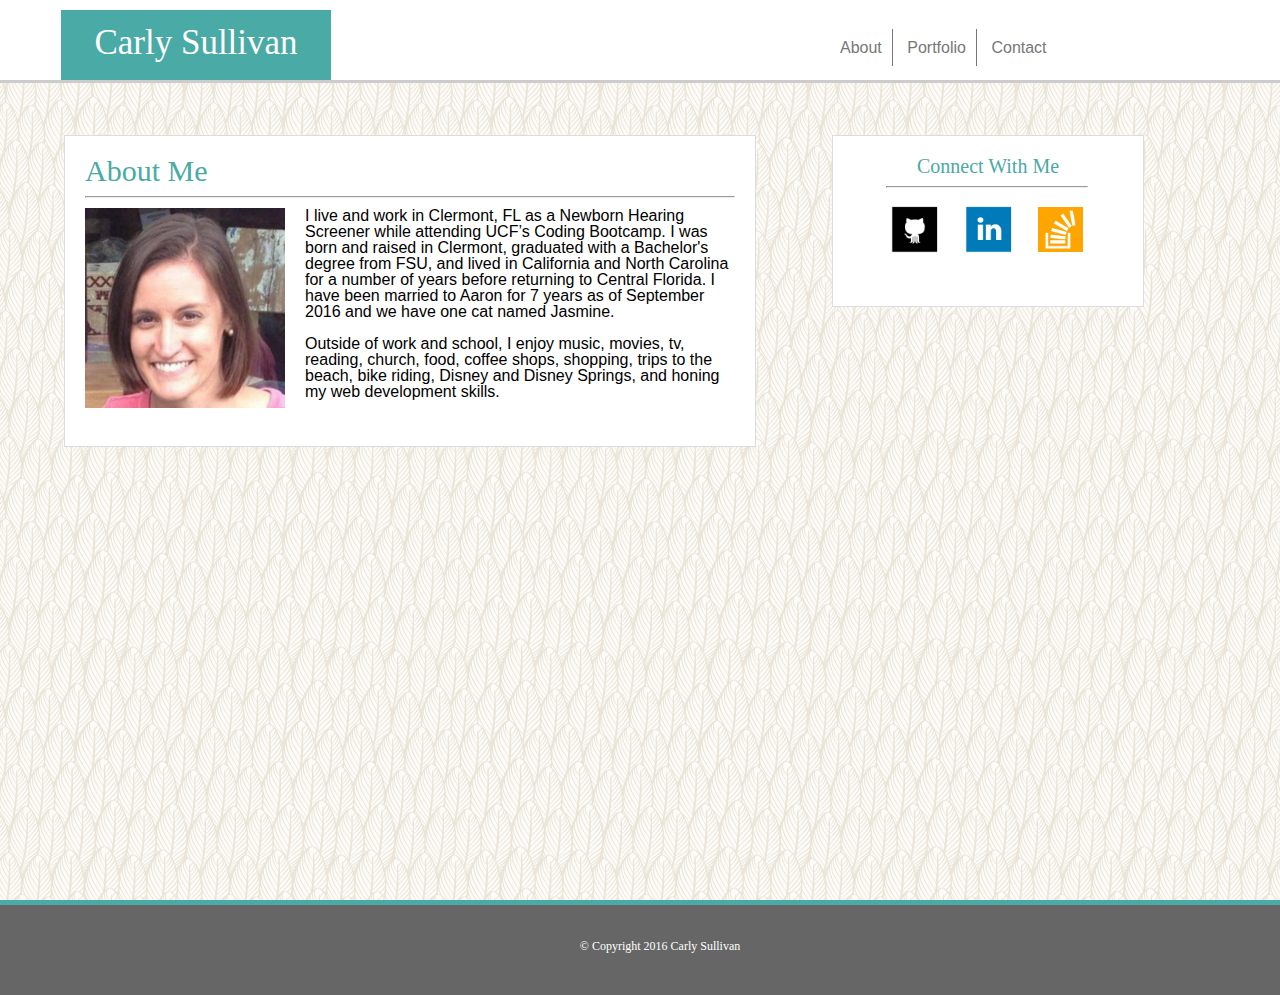
<file: index.html>
<!DOCTYPE html>
<html>
<head>
	<!-- Title for browser tab -->
	<title>About</title>
	<!-- linking to "normalizing" cross-browser css stylesheet -->
	<link rel="stylesheet" type="text/css" href="assets/css/reset.css">
	<!-- linking to css stylesheet specific to all Basic-Portfolio files -->
	<link rel="stylesheet" type="text/css" href="assets/css/style.css">
</head>

<body>
	<!-- header -->
	<div class="header">
		<!-- header logo -->
		<div class="logo">
			<h1>Carly Sullivan</h1>
		</div>
		<!-- header navigation -->
		<div class="navigation">	
			<a href="index.html" target="_blank" class="vertical-line">About</a>
			<a href="portfolio.html" target="_blank" class="vertical-line">Portfolio</a>
			<a href="contact.html" target="_blank">Contact</a>
		</div>

	</div>

	<!-- body content excluding header, push div, and footer -->
	<div class="wrapper">
		
		<!-- main content section unique to index.html -->
		<section id="main-bio">

			<h2>About Me</h2>
			<hr>

			<!-- bio pic/headshot -->
			<img class="biopic" src="assets/images/carlyheadshot.jpeg" height="200" width="200" alt="Headshot of Carly Sullivan">

			<!-- Bio/About Me text content -->
			<p>I live and work in Clermont, FL as a Newborn Hearing Screener while attending UCF&#8217;s Coding Bootcamp. I was born and raised in Clermont, graduated with a Bachelor's degree from FSU, and lived in California and North Carolina for a number of years before returning to Central Florida. I have been married to Aaron for 7 years as of September 2016 and we have one cat named Jasmine.</p>

			<br>
			
			<p>Outside of work and school, I enjoy music, movies, tv, reading, church, food, coffee shops, shopping, trips to the beach, bike riding, Disney and Disney Springs, and honing my web development skills. </p>

		</section>

		<!-- Sidebar linking to outside profiles -->
		<section id="contact-info">	
	
			<h3>Connect With Me</h3>
			<hr class="hr">
			<div class="icons-group">	
				<a href="https://www.github.com/carlynsullivan" target="_blank"><img src="assets/images/GitHubBlkSqIcon.png" class="icons icon-gh"></a>

				<a href="http://www.linkedin.com/in/carlynsullivan" target="_blank"><img src="assets/images/LinkedInBluSqIcon.png" class="icons icon-li"></a>

				<a href="http://stackoverflow.com/users/6832891/carly" target="_blank"><img src="assets/images/StackOverflowOrSqIcon.png" class="icons icon-so"></a>
					
		</section>

	</div>

	<!-- push div to accomodate sticky footer -->
	<div class="push"></div>

	<!-- footer -->
	<div class="footer">
	<!-- copyright -->
	<h5>&copy; Copyright 2016 Carly Sullivan</h5></div>
</body>
</html>
</file>
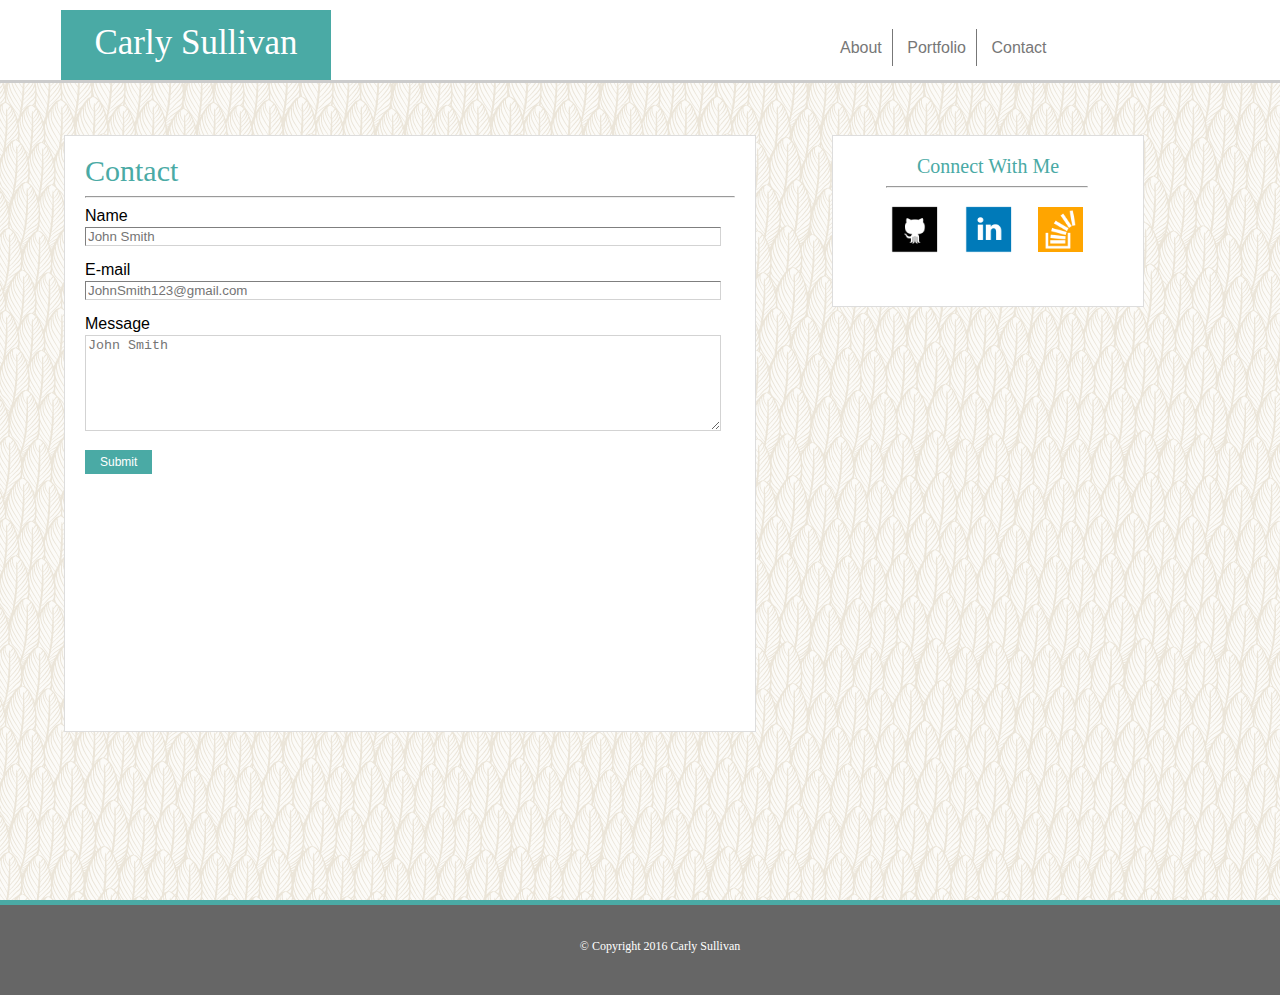
<file: contact.html>
<!DOCTYPE html>
<html>
<head>
	<!-- Title for browser tab -->
	<title>Contact</title>
	<!-- linking to "normalizing" cross-browser css stylesheet -->
	<link rel="stylesheet" type="text/css" href="assets/css/reset.css">
	<!-- linking to css stylesheet specific to all Basic-Portfolio files -->
	<link rel="stylesheet" type="text/css" href="assets/css/style.css">
</head>

<body>
	<!-- header -->
	<div class="header">
		<!-- header logo -->
		<div class="logo">
			<h1>Carly Sullivan</h1>
		</div>
		<!-- header navigation -->
		<div class="navigation">	
			<a href="index.html" target="_blank" class="vertical-line">About</a>
			<a href="portfolio.html" target="_blank" class="vertical-line">Portfolio</a>
			<a href="contact.html" target="_blank">Contact</a>
		</div>

	</div>

		<!-- body content excluding header, push div, and footer -->
		<div class="wrapper">
		
		<!-- main content section common to all html files excluding index.html -->
		<section class="main-content">

			<h2>Contact</h2>
			<hr>

			<!-- form for user to complete -->
			<form action="mailto:carlysullivan2@gmail.com" method="post" enctype="text/plain">
			
				<label>Name

				<br>
				<input type="text" placeholder="John Smith" name="name"></label>
			
				<br>
				<br>

				<label>E-mail<br>

				<input type="text" required placeholder="JohnSmith123@gmail.com" name="e-mail"></label>

				<br>
				<br>
			
				<label>Message<br>
				<textarea placeholder="John Smith" type ="text" rows="6" name="message"></textarea></label>
				
				<br>
				<br>

				<!-- button inside form -->
				<button type="submit">Submit</button>
			</form>

		</section>

		<!-- Sidebar linking to outside profiles -->
		<section id="contact-info">	
	
			<h3>Connect With Me</h3>
			<hr class="hr">
			<div class="icons-group">	
				<a href="https://www.github.com/carlynsullivan" target="_blank"><img src="assets/images/GitHubBlkSqIcon.png" class="icons icon-gh"></a>

				<a href="http://www.linkedin.com/in/carlynsullivan" target="_blank"><img src="assets/images/LinkedInBluSqIcon.png" class="icons icon-li"></a>

				<a href="http://stackoverflow.com/users/6832891/carly" target="_blank"><img src="assets/images/StackOverflowOrSqIcon.png" class="icons icon-so"></a>
					
		</section>

	</div>

	<!-- push div to accomodate sticky footer -->
	<div class="push"></div>

	<!-- footer -->
	<div class="footer">
	<!-- copyright -->
	<h5>&copy; Copyright 2016 Carly Sullivan</h5></footer>
</body>
</html>
</file>
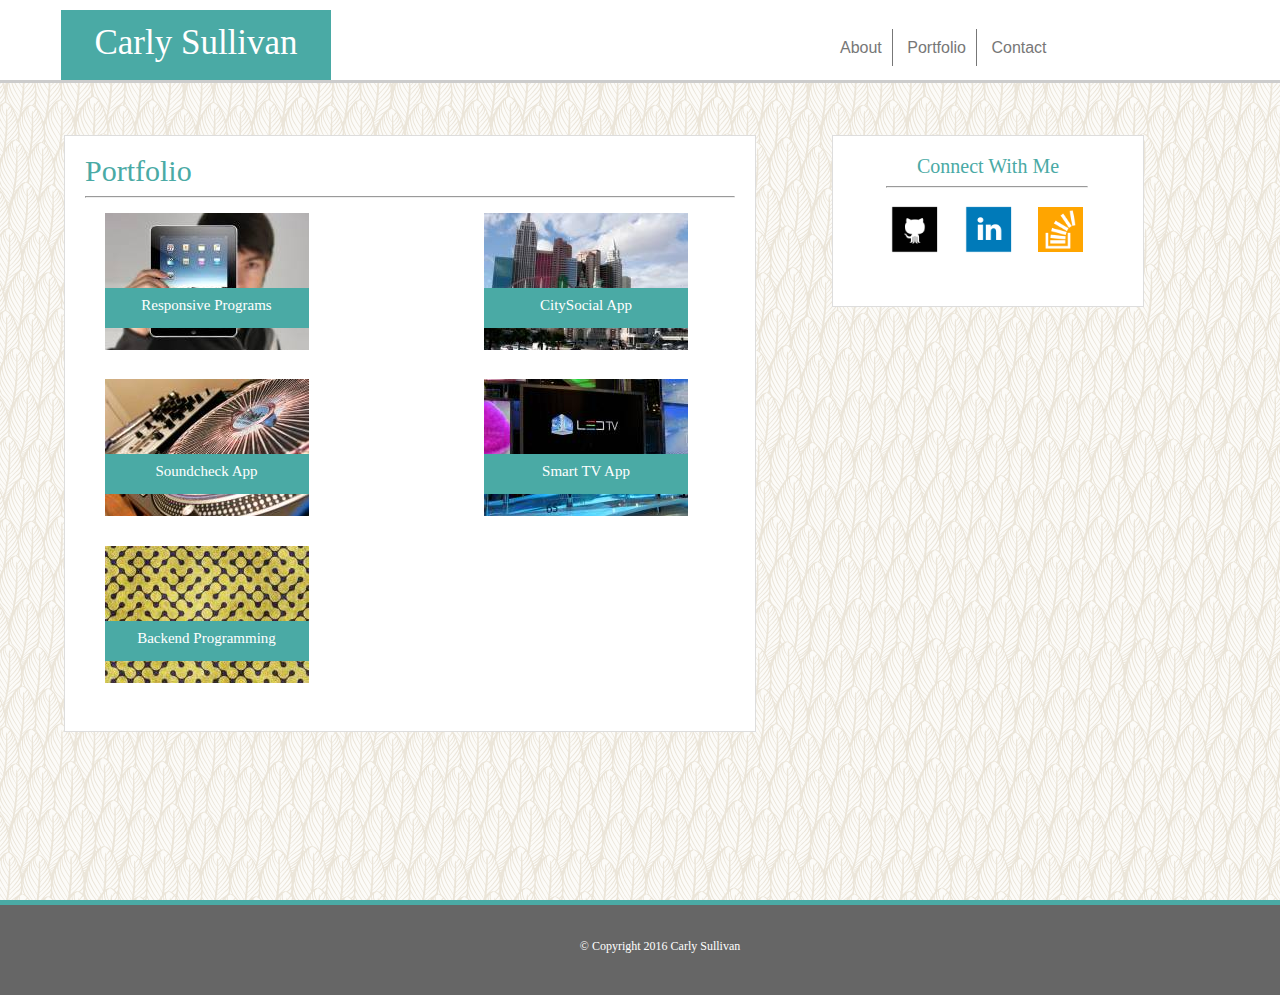
<file: portfolio.html>
<!DOCTYPE html>
<html>
<head>
	<!-- Title for browser tab -->
	<title>Portfolio</title>
	<!-- linking to "normalizing" cross-browser css stylesheet -->
	<link rel="stylesheet" type="text/css" href="assets/css/reset.css">
	<!-- linking to css stylesheet specific to all Basic-Portfolio files -->
	<link rel="stylesheet" type="text/css" href="assets/css/style.css">
</head>

<body>
	<!-- header -->
	<div class="header">
		<!-- header logo -->
		<div class="logo">
			<h1>Carly Sullivan</h1>
		</div>
		<!-- header navigation -->
		<div class="navigation">	
			<a href="index.html" target="_blank" class="vertical-line">About</a>
			<a href="portfolio.html" target="_blank" class="vertical-line">Portfolio</a>
			<a href="contact.html" target="_blank">Contact</a>
		</div>

	</div>

	<!-- body content excluding header, push div, and footer -->
	<div class="wrapper">

		<!-- main content section common to all html files excluding index.html -->
		<section class="main-content">

			<h2>Portfolio</h2>
			<hr>

			<!-- divider including all portfolio item pics with linked banners -->
			<div class="pics pic1">
				
				<img src="assets/images/tablet.jpg" height="137" width="204" alt="Tablet pic">
				
				<div class="banner">
					<h4><a class="port-link" href="/responsive">Responsive Programs</a></h4>
				</div>

			</div>

			<div class="pics pic2">
				
				<img src="assets/images/CityLiberty.jpg" height="137" width="204" alt="Cityscape pic">
				
				<div class="banner">
					<h4><a class="port-link" href="/citysocial">CitySocial App</a></h4>
				</div>

			</div>

			<div class="pics pic3">
				
				<img src="assets/images/Soundboard.jpg" height="137" width="204" alt="Soundboard pic">
				
				<div class="banner">
					<h4><a class="port-link" href="/souncheckapp">Soundcheck App</a></h4>
				</div>

			</div>

			<div class="pics pic4">
				
				<img src="assets/images/television.jpg" height="137" width="204" alt="Television pic">
				
				<div class="banner">
					<h4><a class="port-link" href="/smarttvapp">Smart TV App</a></h4>
				</div>

			</div>

			<div class="pics pic5">
				
				<img src="assets/images/TechAbstract.jpg" height="137" width="204" alt="Abstract Tech pic">
				
				<div class="banner">
					<h4><a class="port-link" href="/backendprogramming">Backend Programming</a></h4>
				</div>

			</div>

		</section>

		<!-- Sidebar linking to outside profiles -->
		<section id="contact-info">	
	
			<h3>Connect With Me</h3>
			<hr class="hr">
			<div class="icons-group">	
				<a href="https://www.github.com/carlynsullivan" target="_blank"><img src="assets/images/GitHubBlkSqIcon.png" class="icons icon-gh"></a>

				<a href="http://www.linkedin.com/in/carlynsullivan" target="_blank"><img src="assets/images/LinkedInBluSqIcon.png" class="icons icon-li"></a>

				<a href="http://stackoverflow.com/users/6832891/carly" target="_blank"><img src="assets/images/StackOverflowOrSqIcon.png" class="icons icon-so"></a>
					
		</section>

	</div>

	<!-- Push div for the sake of the sticky footer -->
	<div class="push"></div>

	<!-- footer -->
	<div class="footer">
	<!-- copyright -->
	<h5>&copy; Copyright 2016 Carly Sullivan</h5></div>	
</body>
</html>
</file>
<file: assets/css/style.css>
* {
	margin: 0;
}

html, body {
	font-family: "Arial";
	height: 100%;
	background-image: url("../images/upfeathers.png");
}

/* header for every html page */
.header {
	position: fixed;
	color: #777777;
	background-color: #ffffff;
	width: 100%;
	height: 80px;
	margin-top: 0;
	margin-left: 0px;
	border-bottom: 3px solid #cccccc;
	display: block;
	z-index: 4;
	overflow: auto;
	
}

/* part of header */
.logo {
	position: relative;
	top: -5px;
	right: 0px;
	bottom: 0px;
	left: 11px;
	background-color: #4aaaa5;
	margin-top: 15px;
	margin-left: 50px;
	margin-bottom: -5px;
	padding: 10px;
	width: 250px;
	height: 50px;
	text-align: center;
	float: left;
}

/* part of header */
h1 {
	padding: 5px;
	color: #ffffff;
	font-family: 'Georgia', Times, Times New Roman, serif;
	font-size: 35px;
}

/* part of header */
.navigation {
	position: relative;
	left: 510px;
	top: 10px;
	bottom: 10px;
	padding-top: 30px;
	padding-left: 0px;
	padding-bottom: 10px;
	float: left;
	width: 270px;
	background-color: #ffffff;
		}

/* main content horizontal rule */
hr {
	margin-top: 10px;
	margin-bottom: 10px;
}

/* body content excluding header, push div, and footer */
.wrapper {
	overflow: auto;
	margin-right: 10px;
	margin-left: 20px;
	margin-bottom: -50px;
	min-height: 100%;
	height: auto !important;
	height: 100%;
	margin: 0 auto -50px;
	width: 960px;
}

.vertical-line {
	border-right: 1px solid #777777;
}

/* includes links in header navigation and sidebar */
a {
	color: #777777;
	text-decoration: none;
	padding: 10px;
}

/* links specifically in portfolio pic banners */
a.port-link {
	color: #ffffff;
	text-decoration: none;
}

/* links in header navigation and portfolio pic banners */
a:hover {
	text-decoration: underline;
}

/* main content section unique to index.html */
#main-bio {
	position: absolute;
	top: 15%;
	left: 5%;
	background-color: #ffffff;
	float: left;
	border: 1px solid #dddddd;
	width: 650px;
	height: 270px;
	margin-top: 0px;
	margin-left: 0px;
	padding: 20px;
	overflow: auto;
}

/* main content section common to all html files excluding index.html */
.main-content {
	position: absolute;
	top: 15%;
	left: 5%;
	background-color: #ffffff;
	float: left;
	border: 1px solid #dddddd;
	width: 650px;
	height: 555px;
	margin-top: 0px;
	margin-left: 0px;
	padding: 20px;
	overflow: hidden;
}

/* header in all main content areas */
h2 {
	font-family: 'Georgia', Times, Times New Roman, serif;
	color: #4aaaa5;
	align: left;
	font-size: 30px;
}

/* bio pic/headshot for index.html */
img.biopic {
	float: left;
	margin-right: 20px;
}

/* all portfolio item pics */
.pics {
	position: absolute;
	float: left;
	margin: 5px;
}

.pic1 {
	left: 5%;
}

.pic2 {
	left: 60%;
}

.pic3 {
	left: 5%;
	top: 40%;
}

.pic4 {
	left: 60%;
	top: 40%;
}

.pic5 {
	left: 5%;
	top: 68%;
}

/* all portfolio item banners */
.banner {
	position: relative;
	top: -70px;
	background-color: #4aaaa5;
	color: #ffffff;
	width: 204px;
	height: 40px;
}

/* portfolio banner headings */
h4 {
	font-family: 'Georgia', Times, Times New Roman, serif;
	margin-top: 5px;
	text-align: center;
	position: relative;
	top: 10px;
	font-size: 15px;
}

/* contact page form input fields */
input {
	width: 630px;
	border-color: lightgray;
	border-width: 0.75px;
	margin-top: 3px;
}

/* contact page form textarea field */
textarea {
	width: 630px;
	border-color: lightgray;
	border-width: 0.75px;
	margin-top: 3px;
}

/* contact page form button */
button {
	background-color: #4aaaa5;
	border: none;
	color: #ffffff;
	cursor: pointer;
	padding: 5px 15px 5px 15px;
	font-size: 12px;
}

/* sidebar on all html pages */
#contact-info {
	position: absolute;
	float: left;
	top: 15%;
	right: 0;
	bottom: 0;
	left: 65%;
	background-color: #ffffff;
	border: 1px solid #dddddd;
	padding: 20px;
	width: 270px;
	height: 130px;
	content-align: center;
	overflow: auto;
}

/* sidebar heading */
h3 {
	font-family: 'Georgia', Times, Times New Roman, serif;
	color: #4aaaa5;
	margin: 0 auto 0 auto;
	text-align: center;
	font-size: 20px;
}

/* sidebar horizontal rule */
.hr {
	position: absolute;
	left: 17%;
	width: 200px;
	justify-content: center;
}

/* sidebar div including all icons */
.icons-group {
	position: absolute;
	top: 40%;
	left: 15%;
	justify-content: center;
	overflow: auto;
}

/* sidebar div for icon images */
.icons {
	position: relative;
	height: 50px;	
}

/* stack overflow icon for unique height specification */
.icon-so {
	position: relative;
	bottom: 2px;
	height: 45px;
}

/* push div visibility to accomodate sticky footer */
.push {
	visibility: hidden;
} 

/* footer div */
.footer {
	top: 20px;
	width: 100%;
	text-align: center;
	padding: 20px;
	background-color: #666666;
	border-top: 5px solid #4aaaa5;
}

/* footer heading/copyright */
h5 {
	font-family: 'Georgia', Times, Times New Roman, serif;
	font-size: 12px;
	color: #ffffff;
	position: relative;
	top: 15px;
}

/* add'l specs for footer and push div to accomodate sticky footer */
.footer, .push {
	height: 50px;
	clear: both;
}
</file>
